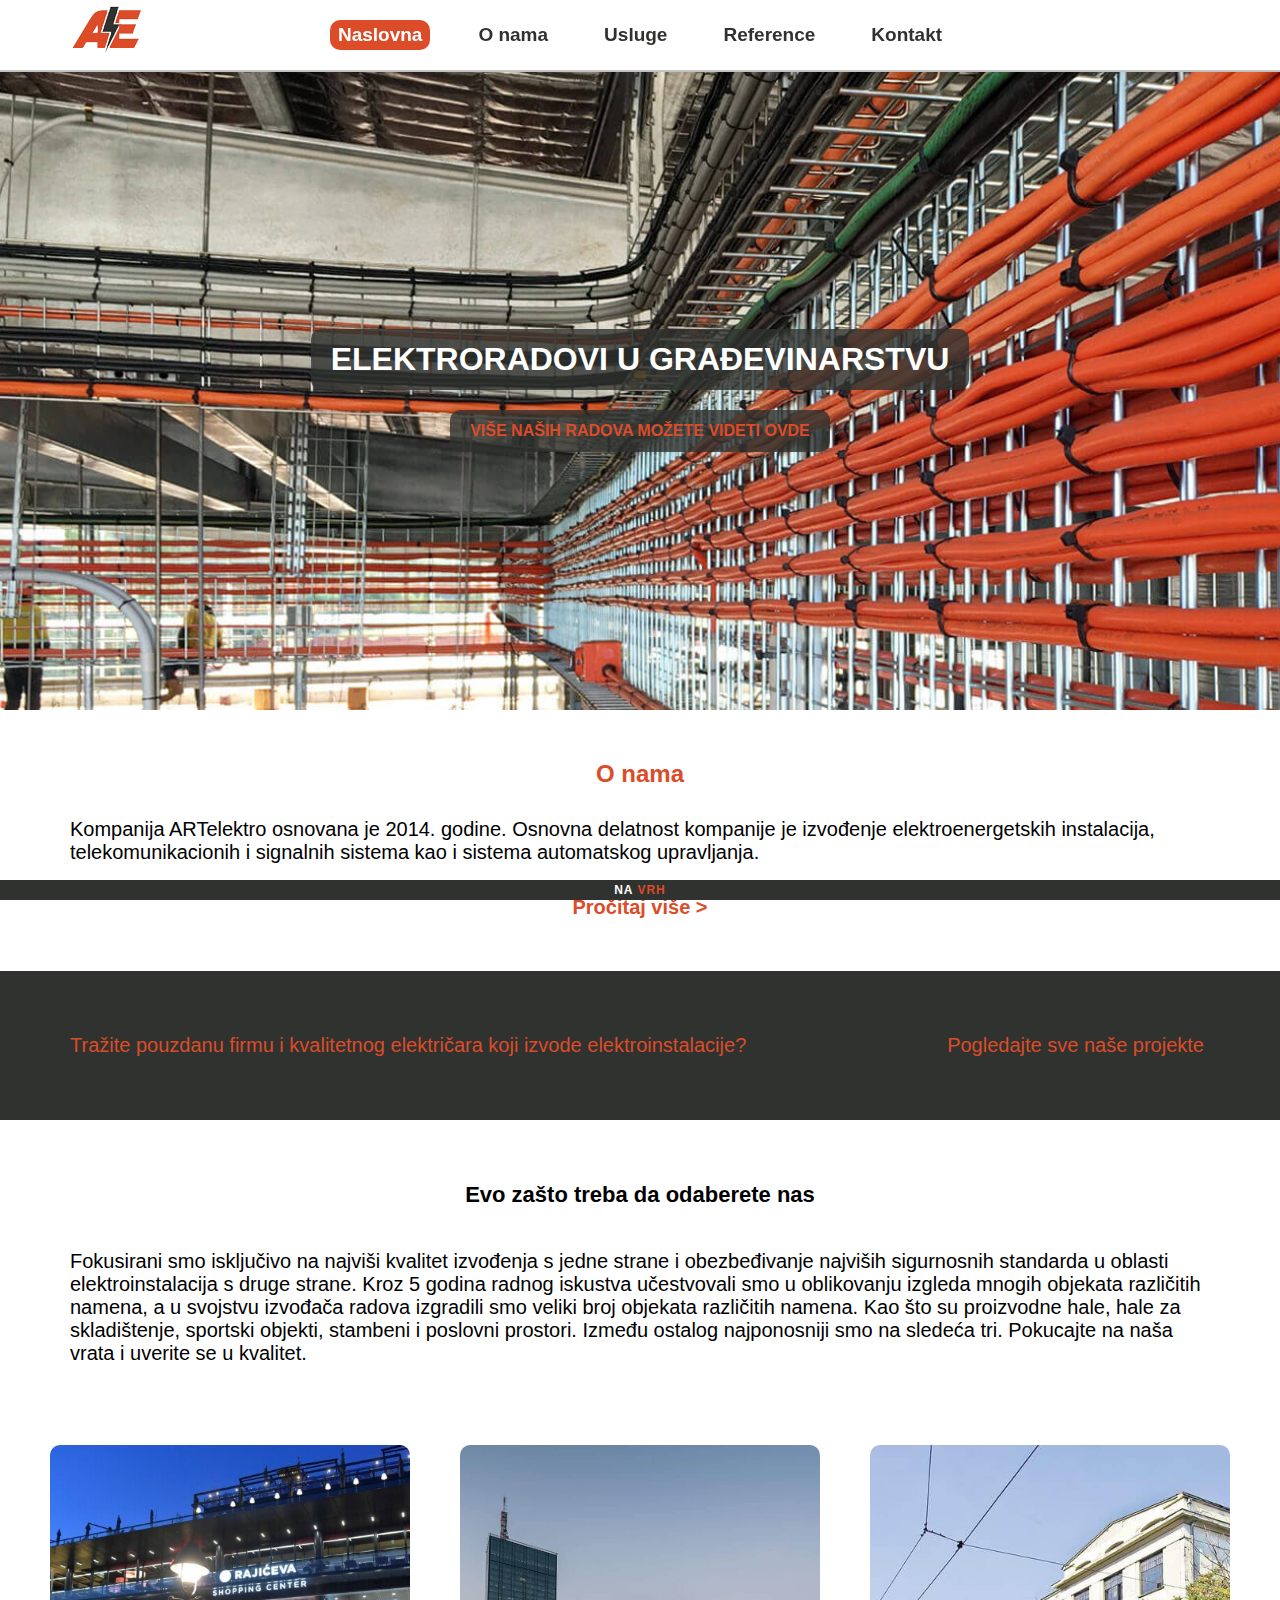
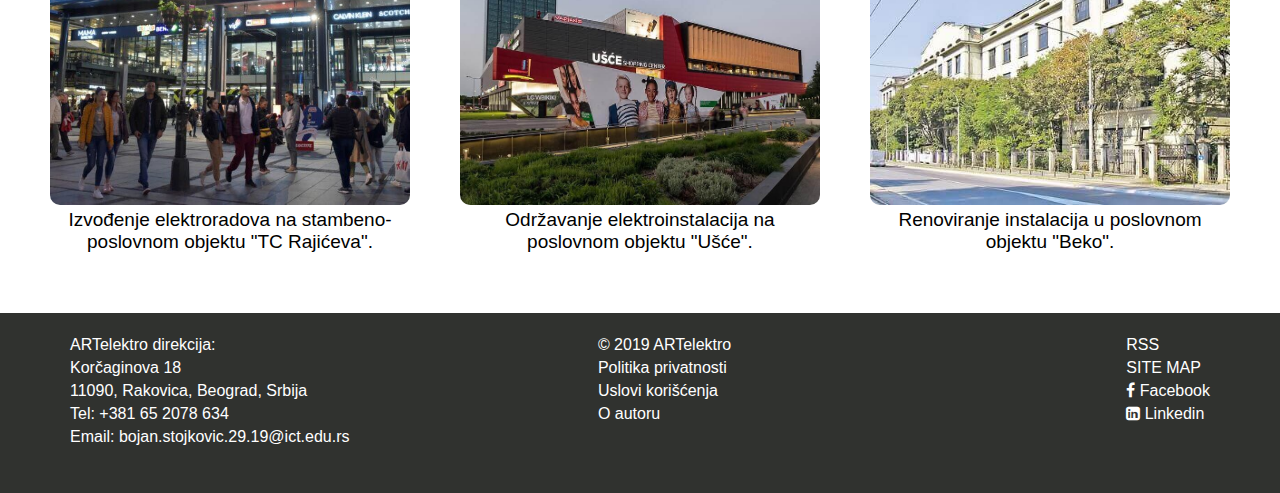
<file: index.html>
<!DOCTYPE html>
<html lang="sr-Latin-RS">
	<head>
		<link href="https://fonts.googleapis.com/css?family=Alatsi&display=swap" rel="stylesheet">
		<link rel="shortcut icon" href="img/favicon.ico" />
		<link rel="stylesheet" href="https://cdnjs.cloudflare.com/ajax/libs/font-awesome/4.7.0/css/font-awesome.min.css" />	
		<link rel="stylesheet" type="text/css" href="css/style.css" />
		<meta charset="utf-8" />
		<meta name="viewport" content="width=device-width, initial-scale=1.0" />
		<meta name="description" content="ARTelektro vr&#353i kompletnu uslugu elektroradova na podru&#269;ju Beograda." />
		<meta name="keywords" content="elektroinstalacije,elektroinstalacija,elektroradovi,ARTelektro,Izvo&#273;enje" />
		<title>ARTelektro - elektroinstalacije i elektroradovi </title>
	</head>
	<body>
		<nav>
			<div class="nav-container container">
				<div id="logo">
					<a href="index.html">
						<img src="img/logo.png" alt="Logo" />
					</a>
				</div>
				<div id="meni">
					<ul>
						<li class="active">
							<a href="index.html">Naslovna</a>
						</li>
						<li>
							<a href="o-nama.html">O nama</a>
						</li>
						<li>
							<a href="usluge.html">Usluge</a>
						</li>
						<li>
							<a href="reference.html">Reference</a>
						</li>
						<li>
							<a href="kontakt.html">Kontakt</a>
						</li>
					</ul>
				</div>
			</div>
		</nav>
		<div id="naslovnaSlika">
			<div>
				<h1 class="centritaj">Elektroradovi u gra&#273;evinarstvu</h1>
				<a href="reference.html">
					Vi&#353;e na&#353;ih radova mo&#382;ete videti ovde
				</a>
			</div>
		</div>
		<div class="naslovna container">
			<h2>
					O nama
			</h2>
			<p>Kompanija ARTelektro osnovana je 2014. godine. Osnovna delatnost kompanije je izvo&#273;enje
				elektroenergetskih instalacija, telekomunikacionih i signalnih sistema kao i sistema automatskog upravljanja.
			</p>
			<p>
				<a href="o-nama.html">Pro&#269;itaj vi&#353;e &gt;</a>
			</p>
		</div>
		<div id="naslovnaPitanjeBoja" >
			<div id="naslovnaPitanjeText" class="container">
				<p>
					Tra&#382;ite pouzdanu firmu i kvalitetnog elektri&#269;ara koji izvode elektroinstalacije?
				</p>
				<a href="reference.html">
					Pogledajte sve na&#353;e projekte
				</a>
			</div>
		</div>
		<div id="odaberite" class="container">
			<h3 class="center-text">
				Evo za&#353;to treba da odaberete nas
			</h3>
			<p>
				Fokusirani smo isklju&#269;ivo na najvi&#353;i kvalitet izvo&#273;enja s jedne strane i obezbe&#273;ivanje najvi&#353;ih sigurnosnih standarda u oblasti elektroinstalacija s druge strane. Kroz 5 godina radnog iskustva u&#269;estvovali smo u oblikovanju izgleda mnogih objekata razli&#269;itih namena, a u svojstvu izvo&#273;a&#269;a radova izgradili smo veliki broj objekata razli&#269;itih namena. Kao &#353;to su proizvodne hale, hale za skladi&#353;tenje, sportski objekti, stambeni i poslovni prostori. Između ostalog najponosniji smo na slede&#263;a tri. Pokucajte na na&#353;a vrata i uverite se u kvalitet.
			</p>
		</div>
		<section id="naslovnaSlike">
			<article>
				<a href="reference.html">
					<img src="img/Raji&#263;eva.jpg" alt="Raji&#263;eva"/>
				</a>
				<p>
					Izvo&#273;enje elektroradova na stambeno-poslovnom objektu "TC Raji&#263;eva".
				</p>
			</article>
			<article>
				<a href="reference.html">
					<img src="img/U&#353;&#263;e.jpg" alt="U&#353;&#263;e"/>
				</a>
				<p>
					Odr&#382;avanje elektroinstalacija na poslovnom objektu "U&#353;&#263;e".
				</p>
			</article>
			<article>
				<a href="reference.html">
					<img src="img/Beko.jpg" alt="Beko"/>
				</a>
				<p>
					Renoviranje instalacija u poslovnom objektu "Beko".
				</p>
			</article>
		</section>
		
		<footer>
			<section class="container">
				<article>
					<ul>
						<li>
							<p>
								ARTelektro direkcija:
							</p>
						</li>
						<li>
							<p>
								Kor&#269;aginova 18
							</p>
						</li>
						<li>
							<p>
								11090, Rakovica, Beograd, Srbija
							</p>
						</li>
						<li>
							<p>
								Tel: +381 65 2078 634
							</p>
						</li>
						<li>
							<a href="kontakt.html">
								Email: bojan&#46;stojkovic&#46;29&#46;19&#64;ict&#46;edu&#46;rs
							</a>
						</li>
					</ul>
				</article>
				<article>
					<ul>
						<li>
							<a href="index.html">
								&copy; 2019 ARTelektro
							</a>
						</li>
						<li>
							<a href="politika-privatnosti.html">
								Politika privatnosti
							</a>
						</li>
						<li>
							<a href="uslovi-koriscenja.html">
								Uslovi kori&#353;&#263;enja
							</a>
						</li>
						<li>
							<a href="autor.html">
								O autoru
							</a>
						</li>
					</ul>
				</article>
				<article>
					<ul>
						<li>
							<a href="rss.xml">
								RSS
							</a>
						</li>
						<li>
							<a href="sitemap.xml">
								SITE MAP
							</a>
						</li>
						<li id="facebook">
							<a href="https://www.facebook.com/" target="_blank">
								Facebook
							</a>
						</li>
						<li id="linkedin">
							<a href="https://www.linkedin.com/" target="_blank">
								Linkedin
							</a>
						</li>
					</ul>
				</article>
			</section>
		</footer>
		<div class="vrh">
			<a href="#">
				<span class="belaSlova">
					Na
				</span>
				<span>
					Vrh
				</span>
			</a>
		</div>
	</body>
</html>
</file>
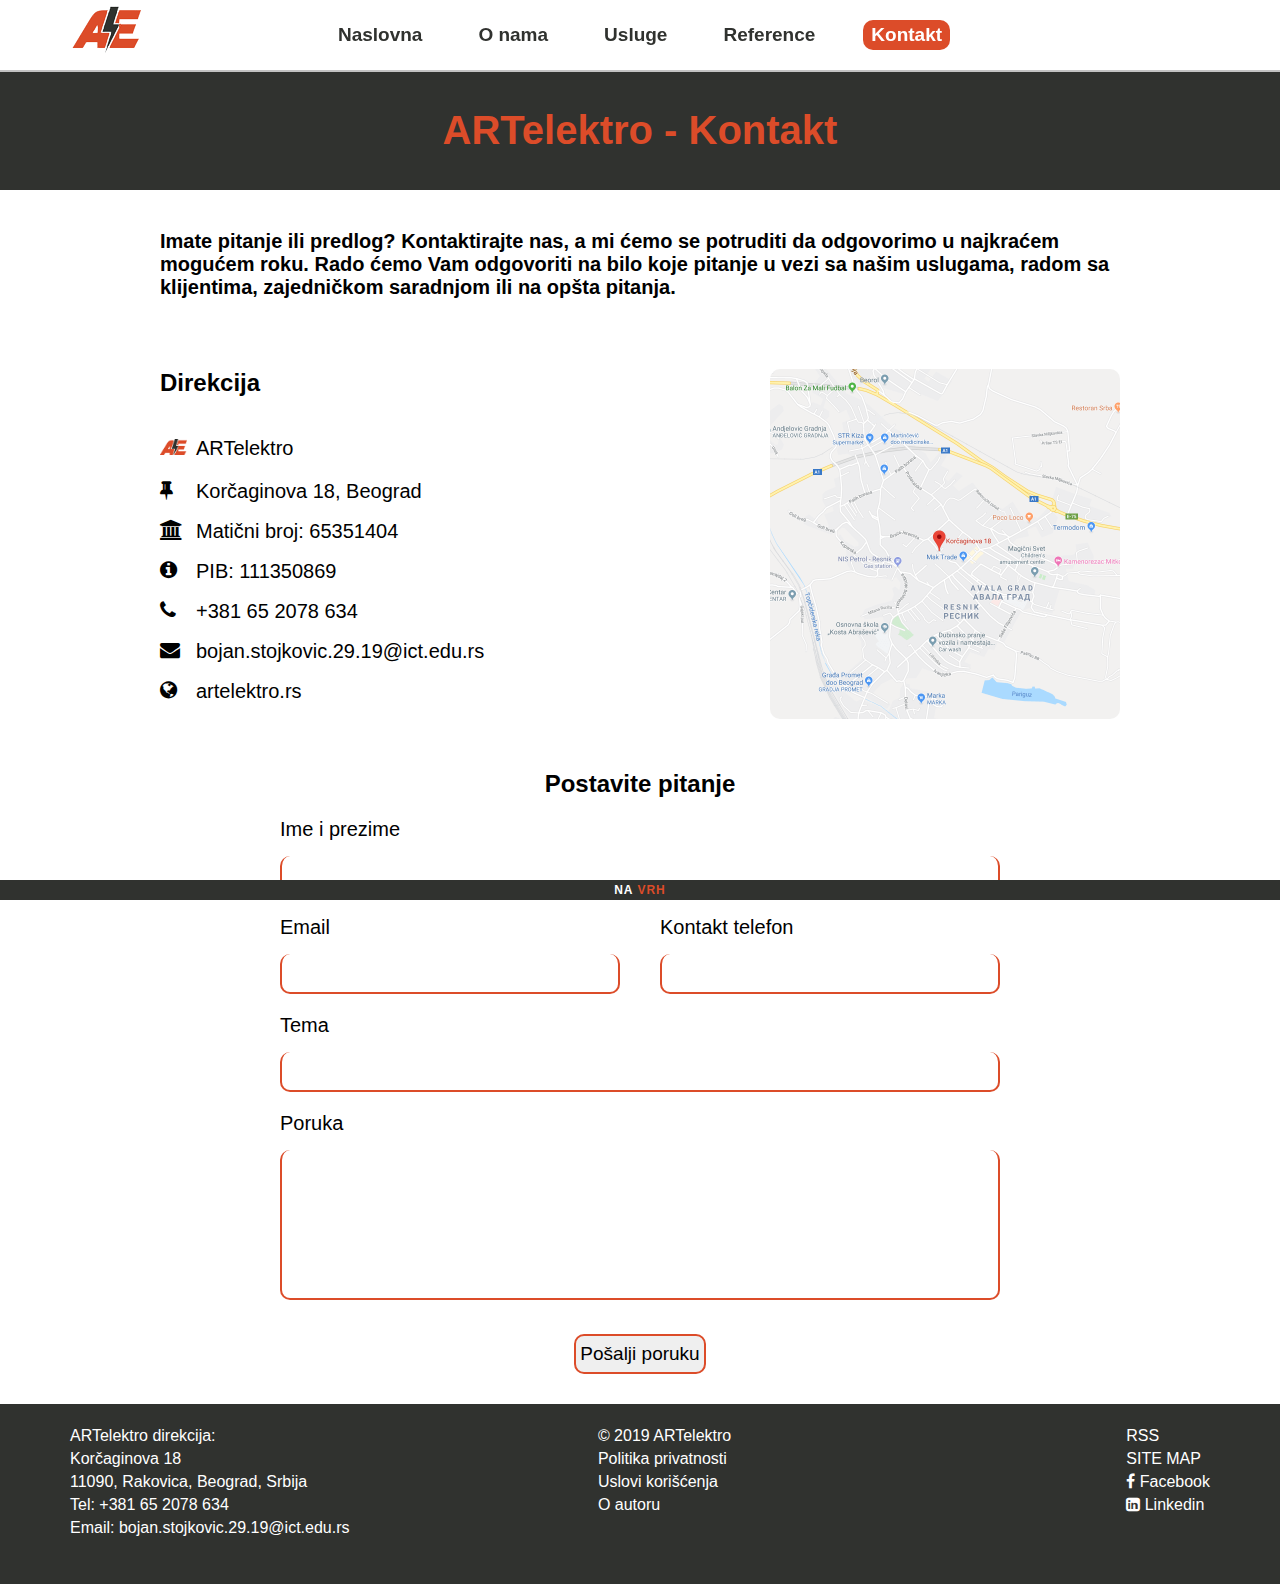
<file: kontakt.html>
<!DOCTYPE html>
<html lang="sr-Latin-RS">
	<head>
		<link href="https://fonts.googleapis.com/css?family=Alatsi&display=swap" rel="stylesheet">
		<link rel="shortcut icon" href="img/favicon.ico" />
		<link rel="stylesheet" href="https://cdnjs.cloudflare.com/ajax/libs/font-awesome/4.7.0/css/font-awesome.min.css" />
		<link rel="stylesheet" type="text/css" href="css/style.css" />
		<meta charset="utf-8" />
		<meta name="viewport" content="width=device-width, initial-scale=1.0" />
		<meta name="description" content="Kontaktirajte nas putem maila bojan&#46;stojkovic&#46;29&#46;19&#64;ict&#46;edu&#46;rs ili pozovite za vi&#353;e informacija." />
		<meta name="keywords" content="elektroinstalacije,Kontaktirajte,elektroradovi,ARTelektro,Direkcija" />
		<title>Kontakt - ARTelektro</title>
	</head>
	<body>
		<nav>
			<div class="nav-container container">
				<div id="logo">
					<a href="index.html">
						<img src="img/logo.png" alt="Logo" />
					</a>
				</div>
				<div id="meni">
					<ul>
						<li>
							<a href="index.html">Naslovna</a>
						</li>
						<li>
							<a href="o-nama.html">O nama</a>
						</li>
						<li>
							<a href="usluge.html">Usluge</a>
						</li>
						<li>
							<a href="reference.html">Reference</a>
						</li>
						<li class="active">
							<a href="kontakt.html">Kontakt</a>
						</li>
					</ul>
				</div>
			</div>
		</nav>
		<div class="naslov">
			<h1>
				ARTelektro - Kontakt
			</h1>
		</div>
		<div>
			<p id="kratakInfo" class="container-sadrzaj">
				Imate pitanje ili predlog? Kontaktirajte nas, a mi &#263;emo se potruditi da odgovorimo u najkra&#263;em mogu&#263;em roku. Rado &#263;emo Vam odgovoriti na bilo koje pitanje u vezi sa na&#353;im uslugama, radom sa klijentima, zajedni&#269;kom saradnjom ili na op&#353;ta pitanja.
			</p>
		</div>
		<section id="kSredina" class="container-sadrzaj">
			<article id="gSredina">
				<h2>
					Direkcija
				</h2>
				<div id="info">
					<div id="sLogo">
						<a href="index.html">
							<img src="img/sLogo.png" alt="ARTelektro logo" />
						</a>
						<p>
							ARTelektro
						</p>
					</div>
					<div id="map-marker-alt">
						<p>
							Kor&#269;aginova 18, Beograd
						</p>
					</div>
					<div id="university">
						<p>
							Mati&#269;ni broj: 65351404
						</p>
					</div>
					<div id="info-circle">
						<p>
							PIB: 111350869
						</p>
					</div>
					<div id="phone">
						<p>
							+381 65 2078 634
						</p>
					</div>
					<div id="envelope">
						<p>
							<label for="imeIPrezime" form="form">
								bojan&#46;stojkovic&#46;29&#46;19&#64;ict&#46;edu&#46;rs
							</label>
						</p>
					</div>
					<div id="globe">
						<p>
							artelektro.rs
						</p>
					</div>
				</div>
			</article>
			<article>
				<div id="kMapa">
					<img src="img/kontaktMapa.png" alt="mapa firme" />
				</div>
			</article>
		</section>
		<div id="forma">
			<h2 class="center-text">
				Postavite pitanje
			</h2>
			<form action="" method="POST" id="form">
					<div class="formGrupa">
						<label for="imeIPrezime">Ime i prezime</label>
						<input type="text" name="imeIPrezime" id="imeIPrezime" />
					</div>
				<div id="kontaktp" >
					<div class="formGrupa">
						<label for="email">Email</label>
						<input type="email" name="email" id="email" />
					</div>
					<div class="formGrupa">
						<label for="tel">Kontakt telefon</label>
						<input type="tel" name="tel" id="tel" />
					</div>
				</div>
				<div class="formGrupa">
					<label for="tema">Tema</label>
					<input type="text" name="tema" id="tema" />
				</div>
				<div class="formGrupa">
					<label for="poruka">Poruka</label>
					<textarea name="poruka" id="poruka"></textarea>
				</div>
				<div class="formGrupa" id="123">
					<input type="submit" value="Po&#353;alji poruku" id="submit" onclick="alert('Uspe&#353;no ste poslali poruku.')" />
				</div>
			</form>
		</div>
		<footer>
			<section class="container">
				<article>
					<ul>
						<li>
							<p>
								ARTelektro direkcija:
							</p>
						</li>
						<li>
							<p>
								Kor&#269;aginova 18
							</p>
						</li>
						<li>
							<p>
								11090, Rakovica, Beograd, Srbija
							</p>
						</li>
						<li>
							<p>
								Tel: +381 65 2078 634
							</p>
						</li>
						<li>
							<a href="kontakt.html">
								Email: bojan&#46;stojkovic&#46;29&#46;19&#64;ict&#46;edu&#46;rs
							</a>
						</li>
					</ul>
				</article>
				<article>
					<ul>
						<li>
							<a href="index.html">
								&copy; 2019 ARTelektro
							</a>
						</li>
						<li>
							<a href="politika-privatnosti.html">
								Politika privatnosti
							</a>
						</li>
						<li>
							<a href="uslovi-koriscenja.html">
								Uslovi kori&#353;&#263;enja
							</a>
						</li>
						<li>
							<a href="autor.html">
								O autoru
							</a>
						</li>
					</ul>
				</article>
				<article>
					<ul>
						<li>
							<a href="rss.xml">
								RSS
							</a>
						</li>
						<li>
							<a href="sitemap.xml">
								SITE MAP
							</a>
						</li>
						<li id="facebook">
							<a href="https://www.facebook.com/" target="_blank">
								Facebook
							</a>
						</li>
						<li id="linkedin">
							<a href="https://www.linkedin.com/" target="_blank">
								Linkedin
							</a>
						</li>
					</ul>
				</article>
			</section>
		</footer>
		<div class="vrh">
			<a href="#">
				<span class="belaSlova">
					Na
				</span>
				<span>
					Vrh
				</span>
			</a>
		</div>
	</body>
</html>
</file>
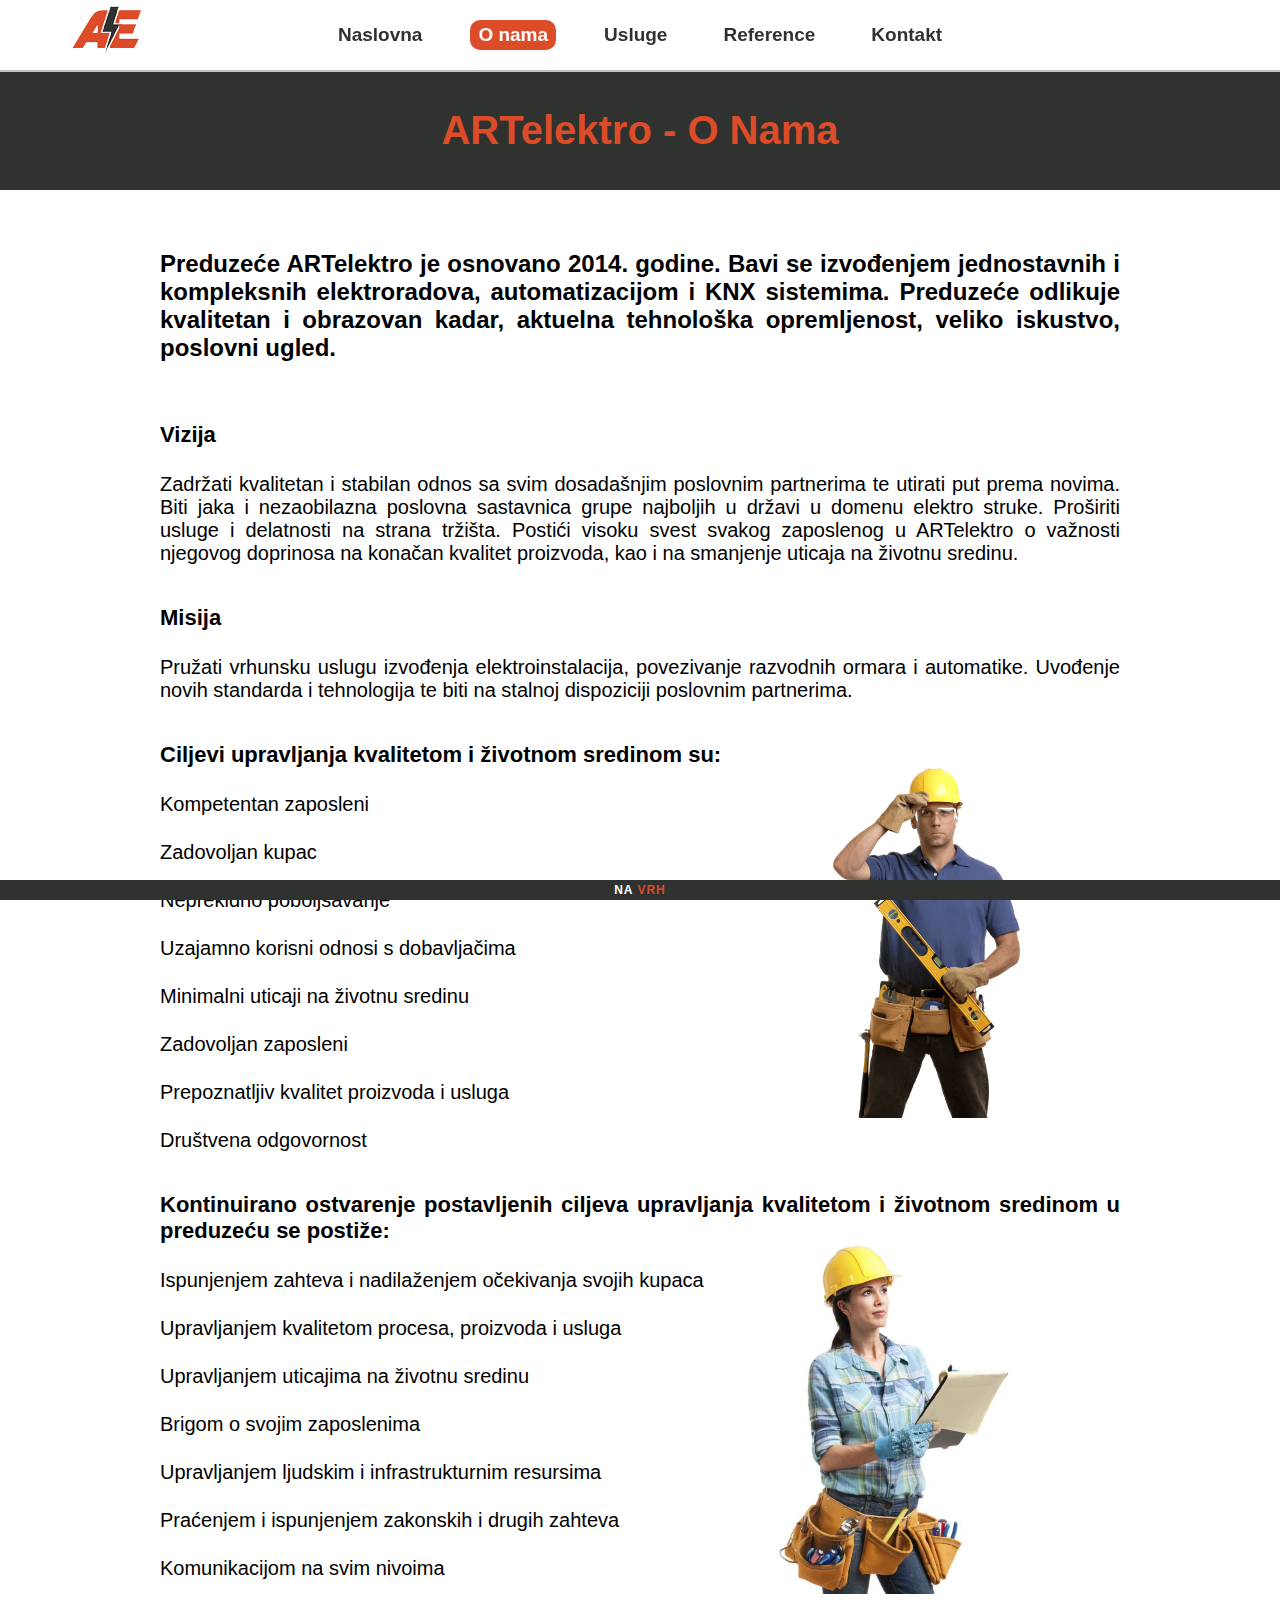
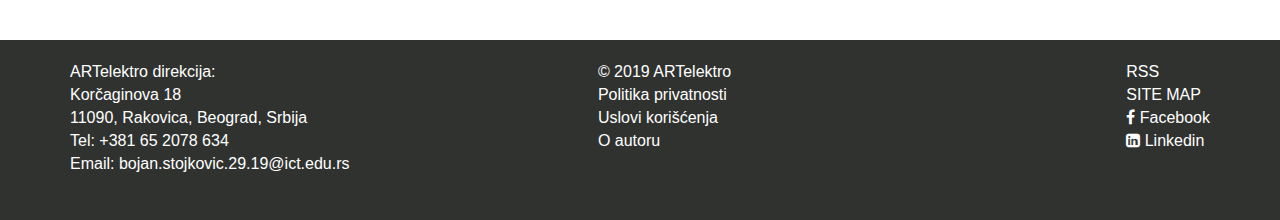
<file: o-nama.html>
<!DOCTYPE html>
<html lang="sr-Latin-RS">
	<head>
		<link href="https://fonts.googleapis.com/css?family=Alatsi&display=swap" rel="stylesheet">
		<link rel="shortcut icon" href="img/favicon.ico" />
		<link rel="stylesheet" href="https://cdnjs.cloudflare.com/ajax/libs/font-awesome/4.7.0/css/font-awesome.min.css" />	
		<link rel="stylesheet" type="text/css" href="css/style.css" />
		<meta charset="utf-8" />
		<meta name="viewport" content="width=device-width, initial-scale=1.0" />
		<meta name="description" content="Preduze&#263;e ARTelektro je osnovano 2014. godine. Bavi se izvo&#273;enjem jednostavnih i kompleksnih elektroradova, automatizacijom i KNX sistema." />
		<meta name="keywords" content="elektroinstalacije,elektroradova,Preduze&#263;e,ARTelektro,elektricar" />
		<title>O nama  - ARTelektro</title>
	</head>
	<body>
		<nav>
			<div class="nav-container container">
				<div id="logo">
					<a href="index.html">
						<img src="img/logo.png" alt="Logo" />
					</a>
				</div>
				<div id="meni">
					<ul>
						<li>
							<a href="index.html">Naslovna</a>
						</li>
						<li class="active">
							<a href="o-nama.html">O nama</a>
						</li>
						<li>
							<a href="usluge.html">Usluge</a>
						</li>
						<li>
							<a href="reference.html">Reference</a>
						</li>
						<li>
							<a href="kontakt.html">Kontakt</a>
						</li>
					</ul>
				</div>
			</div>
		</nav>
		<div class="naslov">
			<h1>
				ARTelektro - O Nama
			</h1>
		</div>
		<div id="oNama" class="container-sadrzaj">
			<h2 class="boldovanNaslov">
				Preduze&#263;e ARTelektro je osnovano 2014. godine. Bavi se izvo&#273;enjem jednostavnih i kompleksnih elektroradova, automatizacijom i KNX sistemima. Preduze&#263;e odlikuje kvalitetan i obrazovan kadar, aktuelna tehnolo&#353;ka opremljenost, veliko iskustvo, poslovni ugled.
			</h2>
			<p class="naslovONama">
				Vizija
			</p>
			<p >
				Zadr&#382;ati kvalitetan i stabilan odnos sa svim dosada&#353;njim poslovnim partnerima te utirati put prema novima. Biti jaka i nezaobilazna poslovna sastavnica grupe najboljih u dr&#382;avi u domenu elektro struke. Pro&#353;iriti usluge i delatnosti na strana tr&#382;i&#353;ta. Posti&#263;i visoku svest svakog zaposlenog u ARTelektro o va&#382;nosti njegovog doprinosa na kona&#269;an kvalitet proizvoda, kao i na smanjenje uticaja na &#382;ivotnu sredinu.
			</p>
			<p class="naslovONama">
				Misija
			</p>
			<p >
				Pru&#382;ati vrhunsku uslugu izvo&#273;enja elektroinstalacija, povezivanje razvodnih ormara i automatike. Uvo&#273;enje novih standarda i tehnologija te biti na stalnoj dispoziciji poslovnim partnerima.
			</p>
			<p class="naslovONama">
				Ciljevi upravljanja kvalitetom i &#382;ivotnom sredinom su:
			</p>
			<div class="oNamaSlika">
				<ul>
					<li>
						<p>
							Kompetentan zaposleni
						</p>
					</li>
					<li>
						<p>
							Zadovoljan kupac
						</p>
					</li>
					<li>
						<p>
							Neprekidno pobolj&#353;avanje
						</p>
					</li>
					<li>
						<p>
							Uzajamno korisni odnosi s dobavlja&#269;ima
						</p>
					</li>
					<li>
						<p>
							Minimalni uticaji na &#382;ivotnu sredinu
						</p>
					</li>
					<li>
						<p>
							Zadovoljan zaposleni
						</p>
					</li>
					<li>
						<p>
							Prepoznatljiv kvalitet proizvoda i usluga
						</p>
					</li>
					<li>
						<p>
							Dru&#353;tvena odgovornost
						</p>
					</li>
				</ul>
				<img src="img/Za&#353;titnaOprema1.png" alt="Za&#353;titna oprema"/>
			</div>
			<p class="naslovONama">
				Kontinuirano ostvarenje postavljenih ciljeva upravljanja kvalitetom i &#382;ivotnom sredinom u preduze&#263;u se posti&#382;e:
			</p>
			<div class="oNamaSlika">
				<ul>
					<li>
						<p>
							Ispunjenjem zahteva i nadila&#382;enjem o&#269;ekivanja svojih kupaca
						</p>
					</li>
					<li>
						<p>
							Upravljanjem kvalitetom procesa, proizvoda i usluga
						</p>
					</li>
					<li>
						<p>
							Upravljanjem uticajima na &#382;ivotnu sredinu
						</p>
					</li>
					<li>
						<p>
							Brigom o svojim zaposlenima
						</p>
					</li>
					<li>
						<p>
							Upravljanjem ljudskim i infrastrukturnim resursima
						</p>
					</li>
					<li>
						<p>
							Pra&#263;enjem i ispunjenjem zakonskih i drugih zahteva
						</p>
					</li>
					<li>
						<p class="marginaDole">
							Komunikacijom na svim nivoima
						</p>
					</li>
				</ul>
				<img src="img/Za&#353;titnaOprema2.jpg" alt="Za&#353;titna oprema"/>
			</div>
		</div>
		<footer>
			<section class="container">
				<article>
					<ul>
						<li>
							<p>
								ARTelektro direkcija:
							</p>
						</li>
						<li>
							<p>
								Kor&#269;aginova 18
							</p>
						</li>
						<li>
							<p>
								11090, Rakovica, Beograd, Srbija
							</p>
						</li>
						<li>
							<p>
								Tel: +381 65 2078 634
							</p>
						</li>
						<li>
							<a href="kontakt.html">
								Email: bojan&#46;stojkovic&#46;29&#46;19&#64;ict&#46;edu&#46;rs
							</a>
						</li>
					</ul>
				</article>
				<article>
					<ul>
						<li>
							<a href="index.html">
								&copy; 2019 ARTelektro
							</a>
						</li>
						<li>
							<a href="politika-privatnosti.html">
								Politika privatnosti
							</a>
						</li>
						<li>
							<a href="uslovi-koriscenja.html">
								Uslovi kori&#353;&#263;enja
							</a>
						</li>
						<li>
							<a href="autor.html">
								O autoru
							</a>
						</li>
					</ul>
				</article>
				<article>
					<ul>
						<li>
							<a href="rss.xml">
								RSS
							</a>
						</li>
						<li>
							<a href="sitemap.xml">
								SITE MAP
							</a>
						</li>
						<li id="facebook">
							<a href="https://www.facebook.com/" target="_blank">
								Facebook
							</a>
						</li>
						<li id="linkedin">
							<a href="https://www.linkedin.com/" target="_blank">
								Linkedin
							</a>
						</li>
					</ul>
				</article>
			</section>
		</footer>
		<div class="vrh">
			<a href="#">
				<span class="belaSlova">
					Na
				</span>
				<span>
					Vrh
				</span>
			</a>
		</div>
	</body>
</html>
</file>
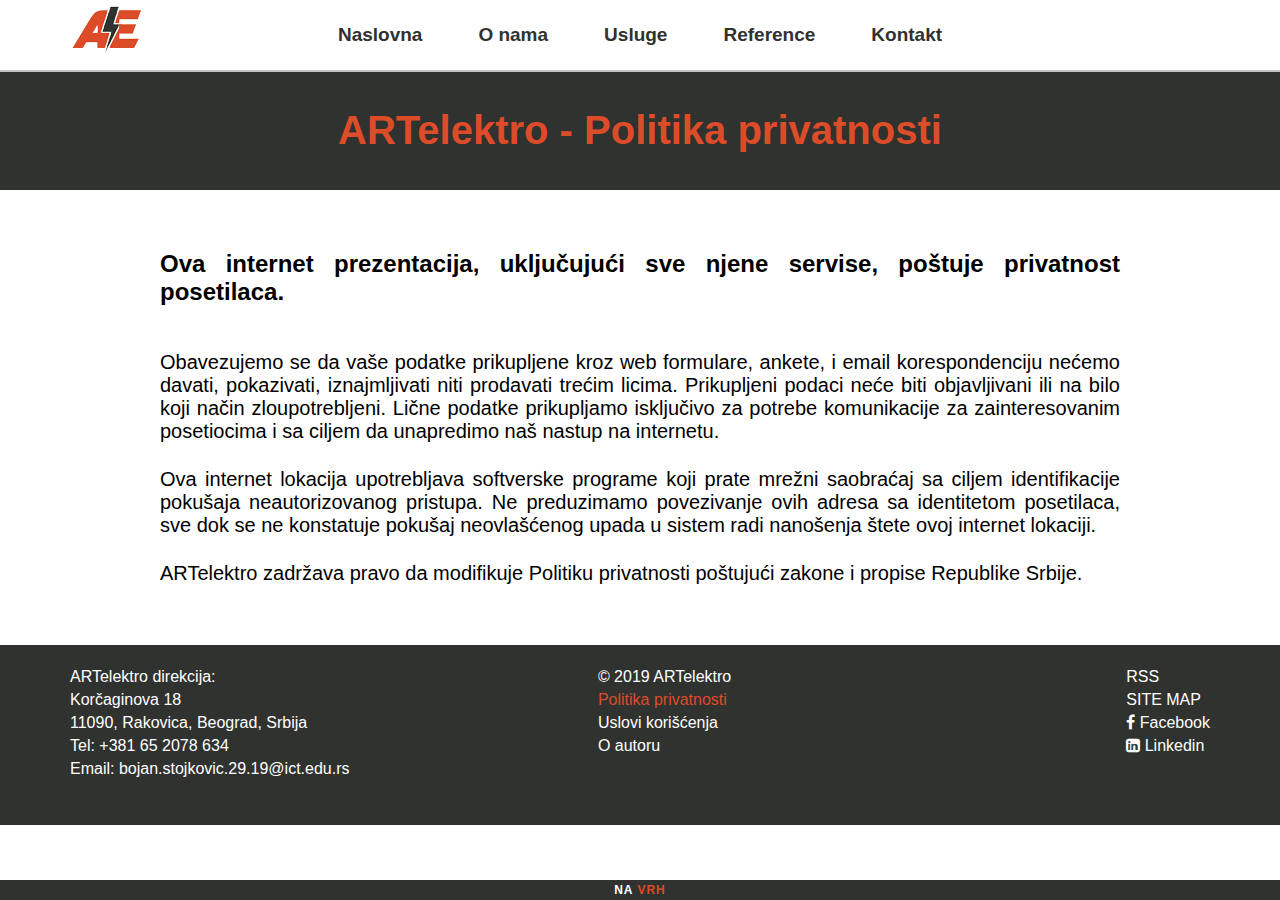
<file: politika-privatnosti.html>
<!DOCTYPE html>
<html lang="sr-Latin-RS">
	<head>
		<link href="https://fonts.googleapis.com/css?family=Alatsi&display=swap" rel="stylesheet">
		<link rel="shortcut icon" href="img/favicon.ico" />
		<link rel="stylesheet" href="https://cdnjs.cloudflare.com/ajax/libs/font-awesome/4.7.0/css/font-awesome.min.css" />	
		<link rel="stylesheet" type="text/css" href="css/style.css" />
		<meta charset="utf-8" />
		<meta name="viewport" content="width=device-width, initial-scale=1.0" />
		<meta name="description" content="Politika privatnosi kojom firma ARTelektro postuje privatnos korisnika" />
		<meta name="keywords" content="elektroinstalacije,elektroinstalacija,elektroradovi,ARTelektro,elektricar" />
		<title>Politika privatnosti - ARTelektro</title>
	</head>
	<body>
		<nav>
			<div class="nav-container container">
				<div id="logo">
					<a href="index.html">
						<img src="img/logo.png" alt="Logo" />
					</a>
				</div>
				<div id="meni">
					<ul>
						<li>
							<a href="index.html">Naslovna</a>
						</li>
						<li>
							<a href="o-nama.html">O nama</a>
						</li>
						<li>
							<a href="usluge.html">Usluge</a>
						</li>
						<li>
							<a href="reference.html">Reference</a>
						</li>
						<li>
							<a href="kontakt.html">Kontakt</a>
						</li>
					</ul>
				</div>
			</div>
		</nav>
		<div class="naslov" class="container-sadrzaj">
			<h1>
				ARTelektro - Politika privatnosti
			</h1>
		</div>
		<div id="pp" class="container-sadrzaj">
			<h2 class="boldovanNaslov">
				Ova internet prezentacija, uklju&#269;uju&#263;i sve njene servise, po&#353;tuje privatnost posetilaca.
			</h2>
			<p>
				Obavezujemo se da va&#353;e podatke prikupljene kroz web formulare, ankete, i email korespondenciju ne&#263;emo davati, pokazivati, iznajmljivati niti prodavati tre&#263;im licima. Prikupljeni podaci ne&#263;e biti objavljivani ili na bilo koji na&#269;in zloupotrebljeni. Li&#269;ne podatke prikupljamo isklju&#269;ivo za potrebe komunikacije za zainteresovanim posetiocima i sa ciljem da unapredimo na&#353; nastup na internetu.
			</p>
			<p>
				Ova internet lokacija upotrebljava softverske programe koji prate mre&#382;ni saobra&#263;aj sa ciljem identifikacije poku&#353;aja neautorizovanog pristupa. Ne preduzimamo povezivanje ovih adresa sa identitetom posetilaca, sve dok se ne konstatuje poku&#353;aj neovla&#353;&#263;enog upada u sistem radi nano&#353;enja &#353;tete ovoj internet lokaciji.
			</p>
			<p>
				ARTelektro zadr&#382;ava pravo da modifikuje Politiku privatnosti po&#353;tuju&#263;i zakone i propise Republike Srbije.
			</p>
		</div>
		<footer>
			<section class="container">
				<article>
					<ul>
						<li>
							<p>
								ARTelektro direkcija:
							</p>
						</li>
						<li>
							<p>
								Kor&#269;aginova 18
							</p>
						</li>
						<li>
							<p>
								11090, Rakovica, Beograd, Srbija
							</p>
						</li>
						<li>
							<p>
								Tel: +381 65 2078 634
							</p>
						</li>
						<li>
							<a href="kontakt.html">
								Email: bojan&#46;stojkovic&#46;29&#46;19&#64;ict&#46;edu&#46;rs
							</a>
						</li>
					</ul>
				</article>
				<article>
					<ul>
						<li>
							<a href="index.html">
								&copy; 2019 ARTelektro
							</a>
						</li>
						<li>
							<a href="politika-privatnosti.html" class="activen">
								Politika privatnosti
							</a>
						</li>
						<li>
							<a href="uslovi-koriscenja.html">
								Uslovi kori&#353;&#263;enja
							</a>
						</li>
						<li>
							<a href="autor.html">
								O autoru
							</a>
						</li>
					</ul>
				</article>
				<article>
					<ul>
						<li>
							<a href="rss.xml">
								RSS
							</a>
						</li>
						<li>
							<a href="sitemap.xml">
								SITE MAP
							</a>
						</li>
						<li id="facebook">
							<a href="https://www.facebook.com/" target="_blank">
								Facebook
							</a>
						</li>
						<li id="linkedin">
							<a href="https://www.linkedin.com/" target="_blank">
								Linkedin
							</a>
						</li>
					</ul>
				</article>
			</section>
		</footer>
		<div class="vrh">
			<a href="#">
				<span class="belaSlova">
					Na
				</span>
				<span>
					Vrh
				</span>
			</a>
		</div>
	</body>
</html>
</file>
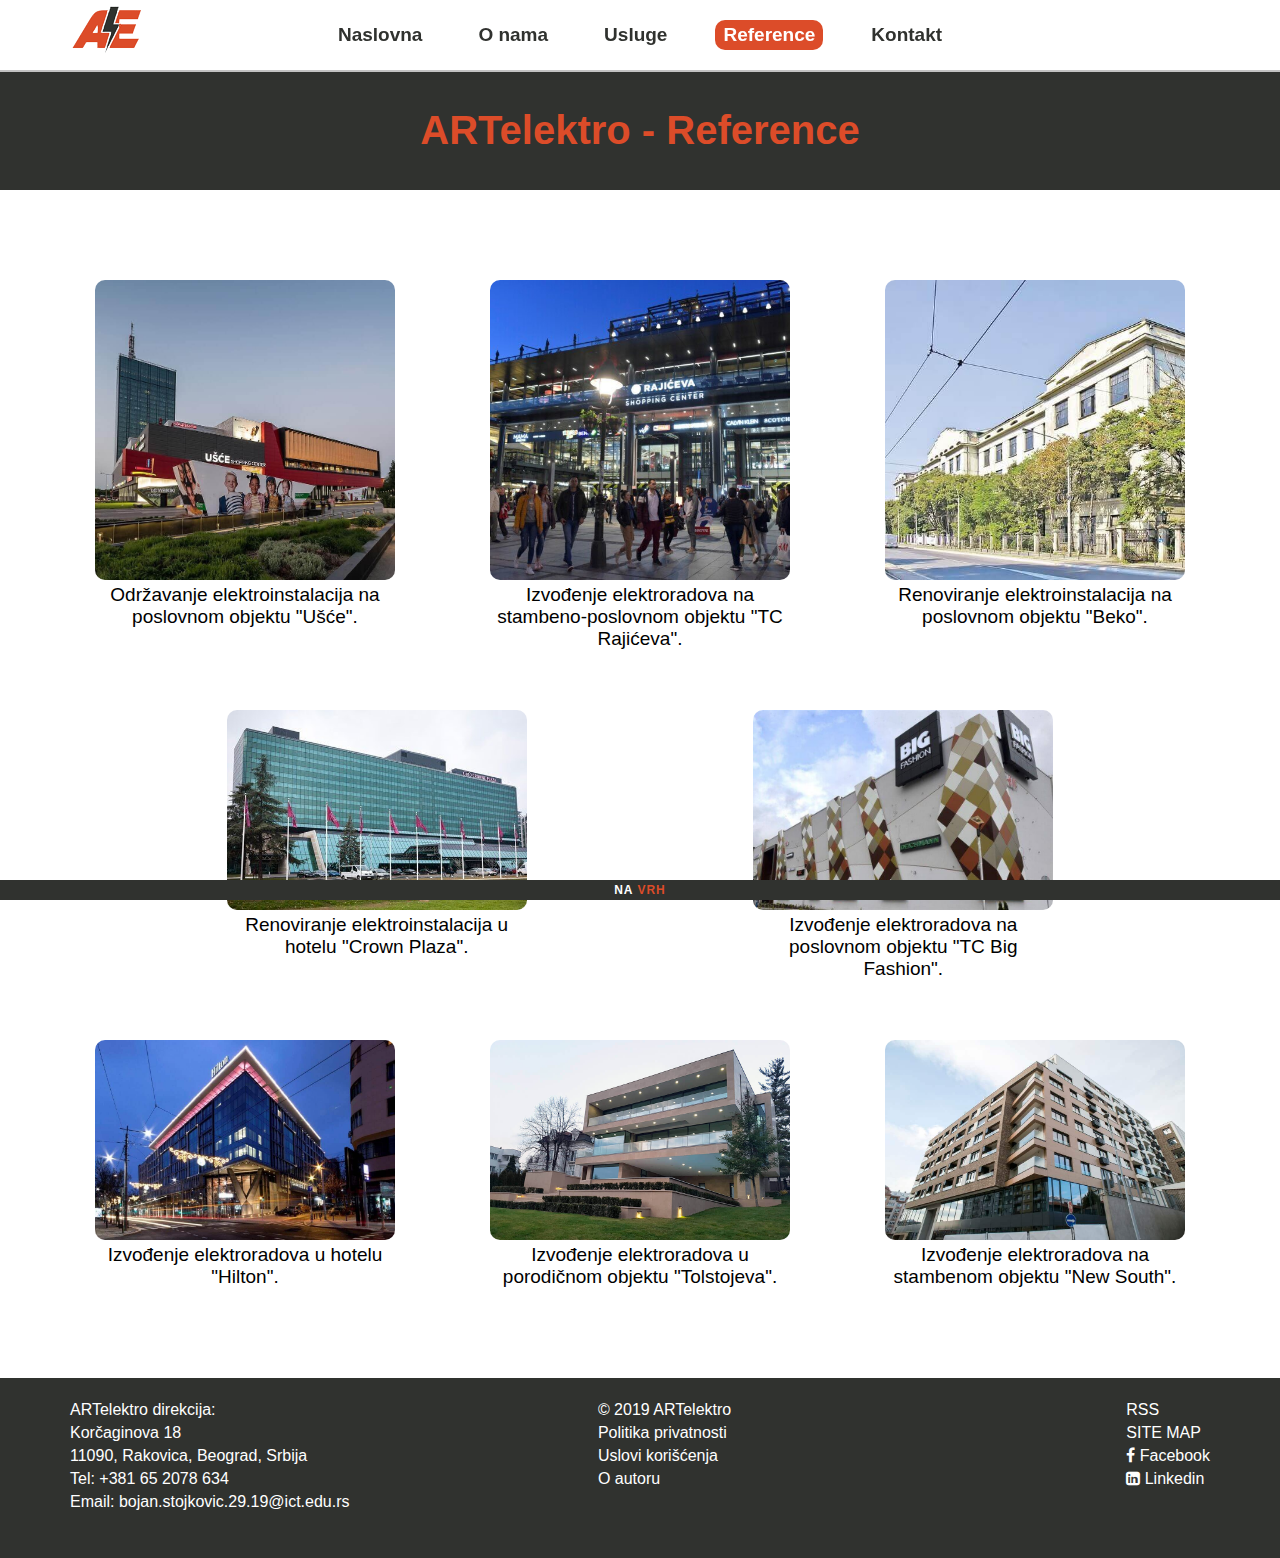
<file: reference.html>
<!DOCTYPE html>
<html lang="sr-Latin-RS">
	<head>
		<link href="https://fonts.googleapis.com/css?family=Alatsi&display=swap" rel="stylesheet">
		<link rel="shortcut icon" href="img/favicon.ico" />
		<link rel="stylesheet" href="https://cdnjs.cloudflare.com/ajax/libs/font-awesome/4.7.0/css/font-awesome.min.css" />	
		<link rel="stylesheet" type="text/css" href="css/style.css" />
		<meta charset="utf-8" />
		<meta name="viewport" content="width=device-width, initial-scale=1.0" />
		<meta name="description" content="Svi objekti na kojima je firma ARTelektro vr&#353i kompletnu uslugu elektroradova." />
		<meta name="keywords" content="elektroradova,elektroinstalacija,elektroradovi,ARTelektro,Izvo&#273;enje" />
		<title>Reference - ARTelektro</title>
	</head>
	<body>
		<nav>
			<div class="nav-container container">
				<div id="logo">
					<a href="index.html">
						<img src="img/logo.png" alt="Logo" />
					</a>
				</div>
				<div id="meni">
					<ul>
						<li>
							<a href="index.html">Naslovna</a>
						</li>
						<li>
							<a href="o-nama.html">O nama</a>
						</li>
						<li>
							<a href="usluge.html">Usluge</a>
						</li>
						<li class="active">
							<a href="reference.html">Reference</a>
						</li>
						<li>
							<a href="kontakt.html">Kontakt</a>
						</li>
					</ul>
				</div>
			</div>
		</nav>
		<div class="naslov" class="container-sadrzaj">
			<h1>
				ARTelektro - Reference
			</h1>
		</div>
		<div id="slikeReference">
			<section>
				<article>
					<section>
						<article>
							<a href="img/U&#353;&#263;e.jpg" target="_blank">
								<img src="img/U&#353;&#263;e.jpg" alt="U&#353;&#263;e"/>
							</a>
							<p>
								Odr&#382;avanje elektroinstalacija na poslovnom objektu "U&#353;&#263;e".
							</p>
						</article>
						<article>
							<a href="img/Raji&#263;eva.jpg" target="_blank">
								<img src="img/Raji&#263;eva.jpg" alt="Raji&#263;eva"/>
							</a>
							<p>
								Izvo&#273;enje elektroradova na stambeno-poslovnom objektu "TC Raji&#263;eva".
							</p>
						</article>
						<article>
							<a href="img/Beko.jpg" target="_blank">
								<img src="img/Beko.jpg" alt="Beko"/>
							</a>
							<p>
								Renoviranje elektroinstalacija na poslovnom objektu "Beko".
							</p>
						</article>
					</section>
				</article>
				<article>
					<section>
						<article>
							<a href="img/CrownPlaza.jpg" target="_blank">
								<img src="img/CrownPlaza.jpg" alt="CrownPlaza"/>
							</a>
							<p>
								Renoviranje elektroinstalacija u hotelu "Crown Plaza".
							</p>
						</article>
						<article>
							<a href="img/BigFashion.jpg" target="_blank">
								<img src="img/BigFashion.jpg" alt="BigFashion"/>
							</a>
							<p>
								Izvo&#273;enje elektroradova na poslovnom objektu "TC Big Fashion".
							</p>
						</article>
					</section>
				</article>
				<article>
					<section>
						<article>
							<a href="img/Hilton.jpg" target="_blank">
								<img src="img/Hilton.jpg" alt="Hilton"/>
							</a>
							<p>
								Izvo&#273;enje elektroradova u hotelu "Hilton".
							</p>
						</article>
						<article>
							<a href="img/Tolstojeva.jpg" target="_blank">
								<img src="img/Tolstojeva.jpg" alt="Tolstojeva"/>
							</a>
							<p>
								Izvo&#273;enje elektroradova u porodi&#269;nom objektu "Tolstojeva".
							</p>
						</article>
						<article>
							<a href="img/NewSouth.jpg" target="_blank">
								<img src="img/NewSouth.jpg" alt="NewSouth"/>
							</a>
							<p>
								Izvo&#273;enje elektroradova na stambenom objektu "New South".
							</p>
						</article>
					</section>
				</article>
			</section>
		</div>
		<footer>
			<section class="container">
				<article>
					<ul>
						<li>
							<p>
								ARTelektro direkcija:
							</p>
						</li>
						<li>
							<p>
								Kor&#269;aginova 18
							</p>
						</li>
						<li>
							<p>
								11090, Rakovica, Beograd, Srbija
							</p>
						</li>
						<li>
							<p>
								Tel: +381 65 2078 634
							</p>
						</li>
						<li>
							<a href="kontakt.html">
								Email: bojan&#46;stojkovic&#46;29&#46;19&#64;ict&#46;edu&#46;rs
							</a>
						</li>
					</ul>
				</article>
				<article>
					<ul>
						<li>
							<a href="index.html">
								&copy; 2019 ARTelektro
							</a>
						</li>
						<li>
							<a href="politika-privatnosti.html">
								Politika privatnosti
							</a>
						</li>
						<li>
							<a href="uslovi-koriscenja.html">
								Uslovi kori&#353;&#263;enja
							</a>
						</li>
						<li>
							<a href="autor.html">
								O autoru
							</a>
						</li>
					</ul>
				</article>
				<article>
					<ul>
						<li>
							<a href="rss.xml">
								RSS
							</a>
						</li>
						<li>
							<a href="sitemap.xml">
								SITE MAP
							</a>
						</li>
						<li id="facebook">
							<a href="https://www.facebook.com/" target="_blank">
								Facebook
							</a>
						</li>
						<li id="linkedin">
							<a href="https://www.linkedin.com/" target="_blank">
								Linkedin
							</a>
						</li>
					</ul>
				</article>
			</section>
		</footer>
		<div class="vrh">
			<a href="#">
				<span class="belaSlova">
					Na
				</span>
				<span>
					Vrh
				</span>
			</a>
		</div>
	</body>
</html>
</file>
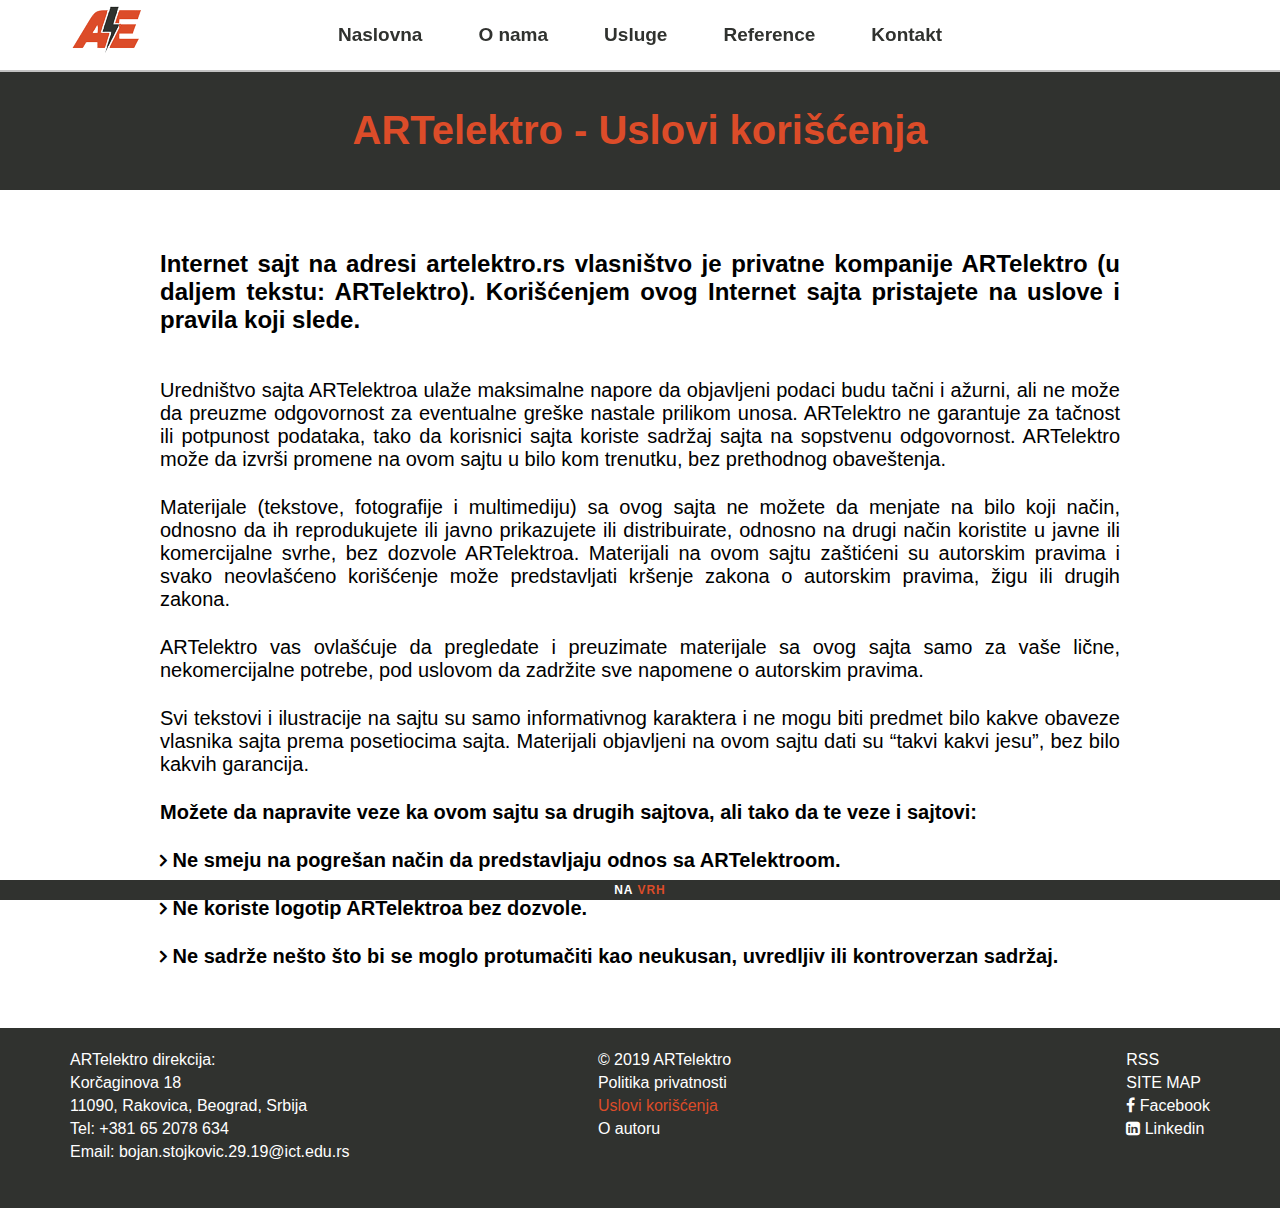
<file: uslovi-koriscenja.html>
<!DOCTYPE html>
<html lang="sr-Latin-RS">
	<head>
		<link href="https://fonts.googleapis.com/css?family=Alatsi&display=swap" rel="stylesheet">
		<link rel="shortcut icon" href="img/favicon.ico" />
		<link rel="stylesheet" href="https://cdnjs.cloudflare.com/ajax/libs/font-awesome/4.7.0/css/font-awesome.min.css" />	
		<link rel="stylesheet" type="text/css" href="css/style.css" />
		<meta charset="utf-8" />
		<meta name="viewport" content="width=device-width, initial-scale=1.0" />
		<meta name="description" content="Ovaj internet sajt je vlasni&#353;tvo je privatne kompanije ARTelektro. Kori&#353;&#263;enjem ovog sajta pristajete na njegove uskove kori&#353;&#263;enja" />
		<meta name="keywords" content="elektroinstalacije,elektroinstalacija,elektroradovi,ARTelektro,elektricar" />
		<title>Uslovi kori&#353;&#263;enja - ARTelektro</title>
	</head>
	<body>
		<nav>
			<div class="nav-container container">
				<div id="logo">
					<a href="index.html">
						<img src="img/logo.png" alt="Logo" />
					</a>
				</div>
				<div id="meni">
					<ul>
						<li>
							<a href="index.html">Naslovna</a>
						</li>
						<li>
							<a href="o-nama.html">O nama</a>
						</li>
						<li>
							<a href="usluge.html">Usluge</a>
						</li>
						<li>
							<a href="reference.html">Reference</a>
						</li>
						<li>
							<a href="kontakt.html">Kontakt</a>
						</li>
					</ul>
				</div>
			</div>
		</nav>
		<div class="naslov">
			<h1>
				ARTelektro - Uslovi kori&#353;&#263;enja
			</h1>
		</div>
		<div id="uk" class="container-sadrzaj">
			<h2 class="boldovanNaslov">
				Internet sajt na adresi artelektro.rs vlasni&#353;tvo je privatne kompanije ARTelektro (u daljem tekstu: ARTelektro). Kori&#353;&#263;enjem ovog Internet sajta pristajete na uslove i pravila koji slede.
			</h2>
			<p>
				Uredni&#353;tvo sajta ARTelektroa ula&#382;e maksimalne napore da objavljeni podaci budu ta&#269;ni i a&#382;urni, ali ne mo&#382;e da preuzme odgovornost za eventualne gre&#353;ke nastale prilikom unosa. ARTelektro ne garantuje za ta&#269;nost ili potpunost podataka, tako da korisnici sajta koriste sadr&#382;aj sajta na sopstvenu odgovornost. ARTelektro mo&#382;e da izvr&#353;i promene na ovom sajtu u bilo kom trenutku, bez prethodnog obave&#353;tenja.
			</p>
			<p>
				Materijale (tekstove, fotografije i multimediju) sa ovog sajta ne mo&#382;ete da menjate na bilo koji na&#269;in, odnosno da ih reprodukujete ili javno prikazujete ili distribuirate, odnosno na drugi na&#269;in koristite u javne ili komercijalne svrhe, bez dozvole ARTelektroa. Materijali na ovom sajtu za&#353;ti&#263;eni su autorskim pravima i svako neovla&#353;&#263;eno kori&#353;&#263;enje mo&#382;e predstavljati kr&#353;enje zakona o autorskim pravima, &#382;igu ili drugih zakona.
			</p>
			<p>
				ARTelektro vas ovla&#353;&#263;uje da pregledate i preuzimate materijale sa ovog sajta samo za va&#353;e li&#269;ne, nekomercijalne potrebe, pod uslovom da zadr&#382;ite sve napomene o autorskim pravima.
			</p>
			<p>
				Svi tekstovi i ilustracije na sajtu su samo informativnog karaktera i ne mogu biti predmet bilo kakve obaveze vlasnika sajta prema posetiocima sajta. Materijali objavljeni na ovom sajtu dati su “takvi kakvi jesu”, bez bilo kakvih garancija.
			</p>
			<p class="ukn">
				Mo&#382;ete da napravite veze ka ovom sajtu sa drugih sajtova, ali tako da te veze i sajtovi:
			</p>
			<p class="ukn">
				Ne smeju na pogre&#353;an na&#269;in da predstavljaju odnos sa ARTelektroom.
			</p>
			<p class="ukn">
				Ne koriste logotip ARTelektroa bez dozvole.
			</p>
			<p class="ukn">
				Ne sadr&#382;e ne&#353;to &#353;to bi se moglo protuma&#269;iti kao neukusan, uvredljiv ili kontroverzan sadr&#382;aj.
			</p>
		</div>
		<footer>
			<section class="container">
				<article>
					<ul>
						<li>
							<p>
								ARTelektro direkcija:
							</p>
						</li>
						<li>
							<p>
								Kor&#269;aginova 18
							</p>
						</li>
						<li>
							<p>
								11090, Rakovica, Beograd, Srbija
							</p>
						</li>
						<li>
							<p>
								Tel: +381 65 2078 634
							</p>
						</li>
						<li>
							<a href="kontakt.html">
								Email: bojan&#46;stojkovic&#46;29&#46;19&#64;ict&#46;edu&#46;rs
							</a>
						</li>
					</ul>
				</article>
				<article>
					<ul>
						<li>
							<a href="index.html">
								&copy; 2019 ARTelektro
							</a>
						</li>
						<li>
							<a href="politika-privatnosti.html">
								Politika privatnosti
							</a>
						</li>
						<li>
							<a href="uslovi-koriscenja.html" class="activen">
								Uslovi kori&#353;&#263;enja
							</a>
						</li>
						<li>
							<a href="autor.html">
								O autoru
							</a>
						</li>
					</ul>
				</article>
				<article>
					<ul>
						<li>
							<a href="rss.xml">
								RSS
							</a>
						</li>
						<li>
							<a href="sitemap.xml">
								SITE MAP
							</a>
						</li>
						<li id="facebook">
							<a href="https://www.facebook.com/" target="_blank">
								Facebook
							</a>
						</li>
						<li id="linkedin">
							<a href="https://www.linkedin.com/" target="_blank">
								Linkedin
							</a>
						</li>
					</ul>
				</article>
			</section>
		</footer>
		<div class="vrh">
			<a href="#">
				<span class="belaSlova">
					Na
				</span>
				<span>
					Vrh
				</span>
			</a>
		</div>
	</body>
</html>
</file>
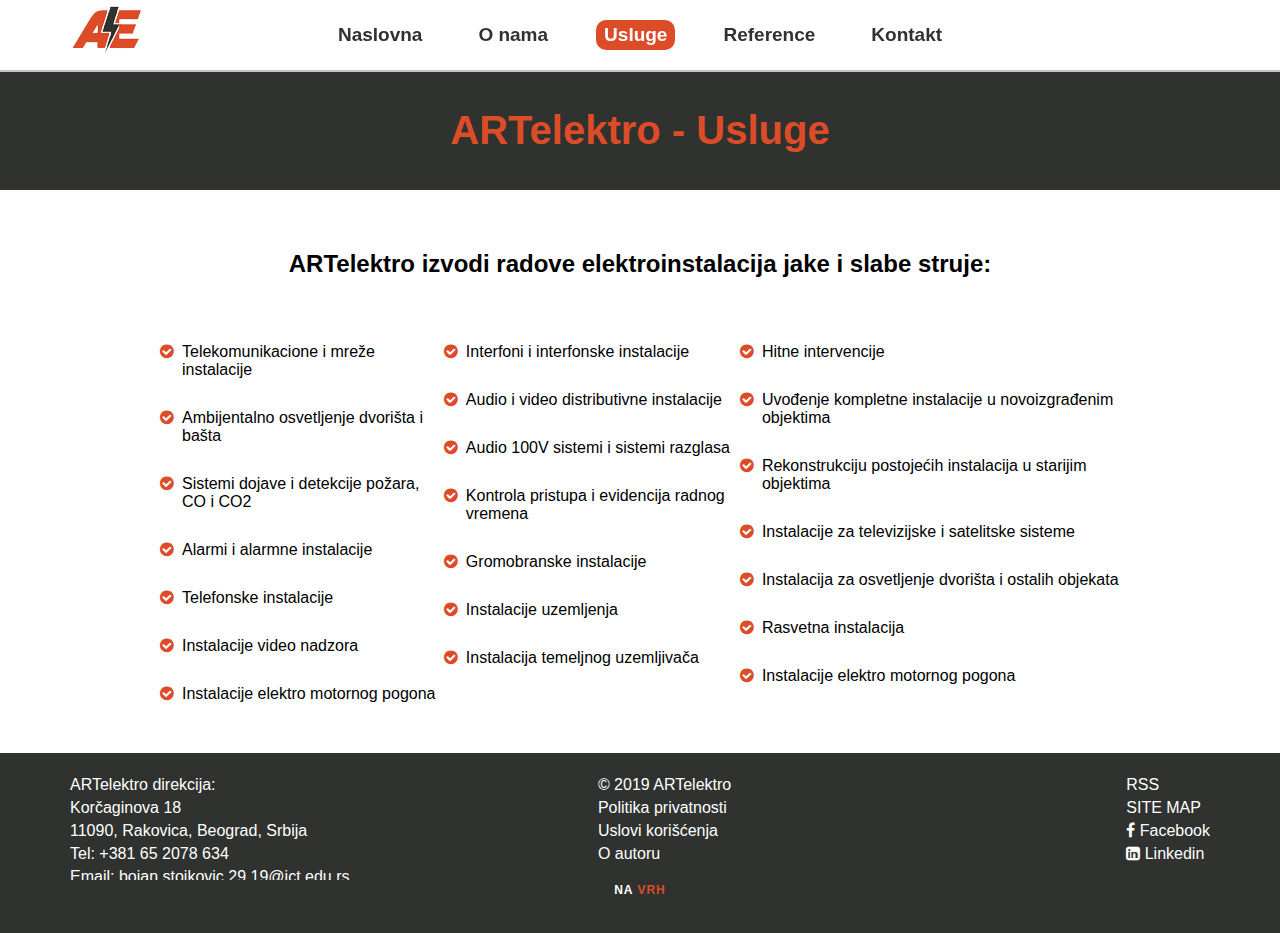
<file: usluge.html>
<!DOCTYPE html>
<html lang="sr-Latin-RS">
	<head>
		<link href="https://fonts.googleapis.com/css?family=Alatsi&display=swap" rel="stylesheet">
		<link rel="shortcut icon" href="img/favicon.ico" />
		<link rel="stylesheet" href="https://cdnjs.cloudflare.com/ajax/libs/font-awesome/4.7.0/css/font-awesome.min.css" />	
		<link rel="stylesheet" type="text/css" href="css/style.css" />
		<meta charset="utf-8" />
		<meta name="viewport" content="width=device-width, initial-scale=1.0" />
		<meta name="description" content="ARTelektro vr&#353i kompletnu uslugu elektroradova na podru&#269;ju Beograd" />
		<meta name="keywords" content="instalacije,instalacija,elektroradovi,ARTelektro,elektricar" />
		<title>Usluge - ARTelektro</title>
	</head>
	<body>
		<nav>
			<div class="nav-container container">
				<div id="logo">
					<a href="index.html">
						<img src="img/logo.png" alt="Logo" />
					</a>
				</div>
				<div id="meni">
					<ul>
						<li>
							<a href="index.html">Naslovna</a>
						</li>
						<li>
							<a href="o-nama.html">O nama</a>
						</li>
						<li class="active">
							<a href="usluge.html">Usluge</a>
						</li>
						<li>
							<a href="reference.html">Reference</a>
						</li>
						<li>
							<a href="kontakt.html">Kontakt</a>
						</li>
					</ul>
				</div>
			</div>
		</nav>
		<div class="naslov">
			<h1>
				ARTelektro - Usluge
			</h1>
		</div>
		<div id="usluge" class="container-sadrzaj">
			<div>
					<h2>
						ARTelektro izvodi radove elektroinstalacija jake i slabe struje:
					</h2>
			</div>
			<section>
				<article>
							<ul>
								<li>
									<p>
										Telekomunikacione i mre&#382;e instalacije
									</p>
								</li>
								<li>
									<p>
										Ambijentalno osvetljenje dvori&#353;ta i ba&#353;ta
									</p>
								</li>
								<li>
									<p>
										Sistemi dojave i detekcije po&#382;ara, CO i CO2
									</p>
								</li>
								<li>
									<p>
										Alarmi i alarmne instalacije
									</p>
								</li>
								<li>
									<p>
										Telefonske instalacije
									</p>
								</li>
								<li>
									<p>
										Instalacije video nadzora
									</p>
								</li>
								<li>
									<p>
										Instalacije elektro motornog pogona
									</p>
								</li>
							</ul>
				</article>
				<article>
							<ul>
								<li>
									<p>
										Interfoni i interfonske instalacije
									</p>
								</li>
								<li>
									<p>
										Audio i video distributivne instalacije
									</p>
								</li>
								<li>
									<p>
										Audio 100V sistemi i sistemi razglasa
									</p>
								</li>
								<li>
									<p>
										Kontrola pristupa i evidencija radnog vremena
									</p>
								</li>
								<li>
									<p>
										Gromobranske instalacije
									</p>
								</li>
								<li>
									<p>
										Instalacije uzemljenja
									</p>
								</li>
								<li>
									<p>
										Instalacija temeljnog uzemljiva&#269;a
									</p>
								</li>
							</ul>
				</article>
				<article>
							<ul>
								<li>
									<p>
										Hitne intervencije
									</p>
								</li>
								<li>
									<p>
										Uvo&#273;enje kompletne instalacije u novoizgra&#273;enim objektima
									</p>
								</li>
								<li>
									<p>
										Rekonstrukciju postoje&#263;ih instalacija u starijim objektima
									</p>
								</li>
								<li>
									<p>
										Instalacije za televizijske i satelitske sisteme
									</p>
								</li>
								<li>
									<p>
										Instalacija za osvetljenje dvori&#353;ta i ostalih objekata
									</p>
								</li>
								<li>
									<p>
										Rasvetna instalacija
									</p>
								</li>
								<li>
									<p>
										Instalacije elektro motornog pogona
									</p>
								</li>
							</ul>
				</article>
			</section>
		</div>
		<footer>
			<section  class="container">
				<article>
					<ul>
						<li>
							<p>
								ARTelektro direkcija:
							</p>
						</li>
						<li>
							<p>
								Kor&#269;aginova 18
							</p>
						</li>
						<li>
							<p>
								11090, Rakovica, Beograd, Srbija
							</p>
						</li>
						<li>
							<p>
								Tel: +381 65 2078 634
							</p>
						</li>
						<li>
							<a href="kontakt.html">
								Email: bojan&#46;stojkovic&#46;29&#46;19&#64;ict&#46;edu&#46;rs
							</a>
						</li>
					</ul>
				</article>
				<article>
					<ul>
						<li>
							<a href="index.html">
								&copy; 2019 ARTelektro
							</a>
						</li>
						<li>
							<a href="politika-privatnosti.html">
								Politika privatnosti
							</a>
						</li>
						<li>
							<a href="uslovi-koriscenja.html">
								Uslovi kori&#353;&#263;enja
							</a>
						</li>
						<li>
							<a href="autor.html">
								O autoru
							</a>
						</li>
					</ul>
				</article>
				<article>
					<ul>
						<li>
							<a href="rss.xml">
								RSS
							</a>
						</li>
						<li>
							<a href="sitemap.xml">
								SITE MAP
							</a>
						</li>
						<li id="facebook">
							<a href="https://www.facebook.com/" target="_blank">
								Facebook
							</a>
						</li>
						<li id="linkedin">
							<a href="https://www.linkedin.com/" target="_blank">
								Linkedin
							</a>
						</li>
					</ul>
				</article>
			</section>
		</footer>
		<div class="vrh">
			<a href="#">
				<span class="belaSlova">
					Na
				</span>
				<span>
					Vrh
				</span>
			</a>
		</div>
	</body>
</html>
</file>
<file: css/style.css>
* {
	margin: 0px;
	padding: 0px;
	font-family: 'Open Sans', sans-serif;
	scroll-behavior: smooth;
}
.naslov h1{
	animation-name: animacija;
	animation-duration: 2s;
}
@keyframes animacija {
	from {transform: scale(0.3)};
	to {transform: scale(1)};
}
.belaSlova {
	color: #fff;
}
ul {
	list-style-type: none;
}
a {
	text-decoration: none;
}
.activen{
	color: #dc4c29;
}
.active {
	background-color: #dc4c29;
	color: #fff;
	border-radius: 10px;
}
.container {
	width: 1140px;
	margin: 0px auto;
}
.container-sadrzaj {
	width: 960px;
	margin: 0px auto;
}
.center-text{
	text-align: center;
}
/*index*/
	/*meni*/
nav {
	position: sticky;
	top: 0px;
	width: 100%;
	height: 70px;
	background-color: #fff;
	box-shadow: 0px 2px 0px  #c2c2c2;
	z-index: 2;
}
.nav-container {
	height: inherit;
	display: flex;
	justify-content: center;
	position: relative;
}
#logo {
	height: 50px;
	position: absolute;
	top: 5px;
	left: 0px;
}
#logo a {
	height: inherit;
	display: block;
}
#logo a img {
	height: inherit;
}
#meni {
	height: inherit;
	display: flex;
	align-items: center;
}
#meni ul {
	display: flex;
}
#meni ul li {
	display: inline-block;
	margin: 0px 20px;
	padding: 4px 0px;
	border-radius: 10px;
}
#meni ul li a {
	color: #30322f;
	font-size: 19px;
	padding: 0px 8px;
	font-weight: 700;
}
#meni .active a {
	color: #fff;
}
#meni ul li:hover {
	background-color: #dc4c29;
}
#meni ul li:hover a {
	color: #fff;
}
#naslovnaSlika {
	box-sizing: border-box;
	width: 100%;
	height: 640px;
	background: url(../img/naslovna.jpg) no-repeat ;
	background-size: cover;
	text-transform: uppercase;
	display: flex;
	justify-content: center;
	align-items: center;
}
#naslovnaSlika div {
	display: flex;
	flex-direction: column;
	align-items: center;
}
#naslovnaSlika h1 {
	padding: 12px 20px;
	background-color: rgba(48, 50, 47, 0.8);
	color: #FFF;
	border-radius: 10px;
}
#naslovnaSlika a {
	background-color: rgba(48, 50, 47, 0.8);
	color: #dc4c29;
	border-radius: 10px;
	padding: 12px 20px;
	font-weight: 550;
	margin-top: 20px;
}
#naslovnaSlika a:hover {
	background-color: rgba(220, 76, 41, 0.9);
	color: rgba(48, 50, 47, 1);
	border-radius: 10px;
	padding: 12px 20px;
	font-weight: 550;
}
.naslovna {
	margin-top: 50px;
	margin-bottom: 30px;
}
.naslovna h2 {
	display: flex;
	align-items: center;
	justify-content: center;
	margin: 20px 0px;
}
.naslovna h2 {
	color: #dc4c29;
	font-size: 24px;
	font-weight: 900;
}
.naslovna p {
	padding: 10px 0px;
	font-size: 20px;
	display: flex;
	justify-content: center;
}
.naslovna p a {
	font-size: 20px;
	color: #dc4c29;
	font-weight: 600;
	padding: 12px 20px;
}
.naslovna p a:hover {
	background-color: #dc4c29;
	color: #fff;
	padding: 12px 20px;
	border-radius: 10px;
}
#naslovnaPitanjeText{
	display: flex;
	justify-content: space-between;
	font-size: 20px;
}
#naslovnaPitanjeBoja {
	padding: 60px 0px;
	background-color: rgba(48, 50, 47, 1);
	color: rgba(220, 76, 41, 1);
	font-size: 18px;
}
#naslovnaPitanjeBoja p {
	padding: 3px 0px;
}
#naslovnaPitanjeBoja a {
	color: rgba(220, 76, 41, 1);
	padding: 3px 6px;
}
#naslovnaPitanjeBoja a:hover {
	color: rgba(48, 50, 47, 1);
	background-color: rgba(220, 76, 41, 1);
	padding: 3px 6px;
	border-radius: 10px;
}
#naslovnaSlike {
	display: flex;
	padding-top: 20px;
	padding-bottom: 60px;
	justify-content: space-evenly;
}
#naslovnaSlike p {
	text-align: center;
	font-size: 19px;
}
#naslovnaSlike article {
	width: 360px;
}
#naslovnaSlike img {
	width: 360px;
	transition: filter 1s;
	border-radius: 10px;
}

#naslovnaSlike img:hover {
	filter: saturate(0%);
}
#odaberite h3 {
	margin-top: 40px;
	padding: 22px 0px;
	font-size: 22px;
}
#odaberite p {
	padding: 20px 0px;
	font-size: 20px;
	margin-bottom: 40px;
}

	/*footer*/
footer {
	width: 100%;
	height: 150px;
	background-color: #30322f;
	color: #fff;
	padding-bottom: 30px;
}
footer section {
	display: flex;
	justify-content: space-between;
	box-sizing: border-box;
	padding-top: 18px;
	align-items: baseline;
	margin-bottom: 30px;
}
footer article:nth-of-type(2) {
	width: 280px;
}
footer article ul li {
	padding-top: 5px;
}
footer a {
	color: #fff;
}
footer a:hover {
	color: #dc4c29;
}
#facebook a:before, #linkedin a:before {
	font-family: "FontAwesome";
}
#facebook a:before {
	content: "\f09a";
}
#linkedin a:before {
	content: "\f08c";
}
.vrh {
	position: fixed;
	bottom: 0px;
	width: 100%;
	height: 20px;
	display: flex;
	justify-content: center;
	align-items: center;
	font-weight: 800;
	text-transform: uppercase;
	font-size: 12px;
	letter-spacing: 1px;
	background-color: #30322f;
	z-index: 2;
}
.vrh a {
	color: #dc4c29;
}
/*Kontakt*/
.naslov {
	width: 100%;
	height: 120px;
	display: flex;
	justify-content: center;
	align-items: center;
	font-size: 20px;
	background-color: #30322f;
	color: #dc4c29;
	font-weight: 700;
}
#kSredina {
	display: flex;
	justify-content: space-between;
	box-sizing: border-box;
	padding: 30px 0px;
}
#kratakInfo{
	padding: 40px 0px;
	font-weight: 550;
	font-size: 20px;
}
#info {
	display: flex;
	flex-direction: column;
	margin: 30px 0px;
}
#info p, #info a {
	margin: 10px 0px;
	font-size: 20px;
}
#gSredina p {
	height: 20px;
	display: flex;
}
#sLogo {
	display: flex;
}
#sLogo a {
	width:36px;
}
#sLogo img {
	height: 16px;
}
#map-marker-alt p:before, #university p:before, #info-circle p:before, #phone p:before, #envelope p:before, #globe p:before {
	width:36px;
	font-family: "FontAwesome";
	display: inline-block;
}
#map-marker-alt p:before {
	content: "\f08d";
}
#university p:before {
	content: "\f19c";
}
#info-circle p:before {
	content: "\f05a";
}
#phone p:before {
	content: "\f095";
}
#envelope p:before {
	content: "\f0e0";
}
#globe p:before {
	content: "\f0ac";
}
#kMapa img {
	width: 350px;
	border-radius: 10px;
	transform: scale(1);
	transition: 1.5s;
}
#kMapa img:hover {
	transform: scale(2);
	transition: 1.5s;
}
#dSredina h2 {
	text-align: center;
}
#kontaktp {
	display: flex;
	width: inherit;
}
#forma {
	width: 720px;
	margin: 0px auto;
}
form label {
	display: block;
	padding-bottom: 15px;
	font-size: 20px;
}
label:hover{
	color: #dc4c29;
}
form input{
	height: 40px;
}
form input, form textarea {
	border-left: 2px solid #dc4c29;
	border-bottom: 2px solid #dc4c29;
	border-right: 2px solid #dc4c29;
	border-top: none;
	font-size: 19px;
	outline: none;
	border-radius: 10px;
	padding-left: 10px;
}
form textarea {
	resize: none;
}
form .formGrupa {
	margin-top: 20px;
}
form #kontaktp .formGrupa:first-of-type {
	display: block;
	margin-right: 40px;
}
.formGrupa #email, .formGrupa #tel {
	width: 340px ;
}
.formGrupa #imeIPrezime, .formGrupa #tema, .formGrupa #poruka {
	width: 100%;
}
.formGrupa #poruka {
	height: 150px;
}
.formGrupa input, .formGrupa textarea {
	box-sizing: border-box;
}
.formGrupa #submit {
	margin: 30px auto;
	border-top: 2px solid #dc4c29;
	display: block;
	cursor: pointer;
	padding: 2px 4px;
}
form .formGrupa input[type="submit"]:hover {
	color: #dc4c29;
}
/*politika privatnosti*/ /*uslovi koriscenja*/ /*o nama*/
#pp, #uk, #oNama {
	display: flex;
	flex-direction: column;
}
#pp p, #uk p, #oNama p {
	margin-top: 25px;
	font-size: 20px;
	text-align: justify;
}
.boldovanNaslov  {
	margin-top: 60px;
	margin-bottom: 20px;
	font-size: 24px;
	font-weight: 700;
	text-align: justify;
}
#pp p:last-of-type, #uk .ukn:last-of-type, .marginaDole {
	margin-bottom: 60px;
}
#uk .ukn {
	font-weight: 700;
}
#uk .ukn:not(:first-child) + .ukn:before {
	font-family: "FontAwesome";
	content: "\f105";
}
#oNama .naslovONama {
	font-size: 22px;
	margin-top: 40px;
	font-weight: 550;
}
#oNama p .column {
	display: flex;
	flex-direction: column;
}
.oNamaSlika {
	display: flex;
	justify-content: space-between;
}
.oNamaSlika img {
	height: 350px;
	padding-right: 100px;
}
/*usluge*/
#usluge h2{
	margin-top: 60px;
	text-align: center;
	margin-bottom: 50px;
	font-size: 24px;
    font-weight: 700;
}
#usluge section{
	display: flex;
	flex-direction: row;
	justify-content: space-between;
}
#usluge li{
	display: flex;
	padding: 15px 0px;
}
#usluge li:last-of-type{
	padding-bottom: 50px;
}
#usluge li:before {
	font-family: "FontAwesome";
	display: inline;
	content: "\f058";
	padding-right: 8px;
	color: #dc4c29;
}
/*autor*/
#autor section{
	margin: 100px 0px;
	padding: 20px;
	box-sizing: border-box;
	display: flex;
	flex-direction: row;
	justify-content: space-between;
	align-items: center;
	font-size: 22px;
	box-shadow: 1px 1px 20px 1px #dc4c29;
	border-radius: 10px;
}
#autor img{
	width: 400px;
	border-radius: 10px;
}
#autor article{
	padding: 0px 15px;
}
#slikeReference section {
	display: flex;
	flex-direction: column;
	margin: 60px 0px;
}
#slikeReference section article section{
	margin: 30px 0px;
	display: flex;
	flex-direction: row;
	justify-content: space-evenly;
}
#slikeReference p {
	text-align: center;
	font-size: 19px;
}
#slikeReference section article section article {
	width: 300px;
}
#slikeReference img {
	border-radius: 10px;
	width: 300px;
	transform: scale(1);
	transition: 1s;
}
#slikeReference img:hover {
	transform: scale(1.6);
	transition: 1s;
}
</file>
